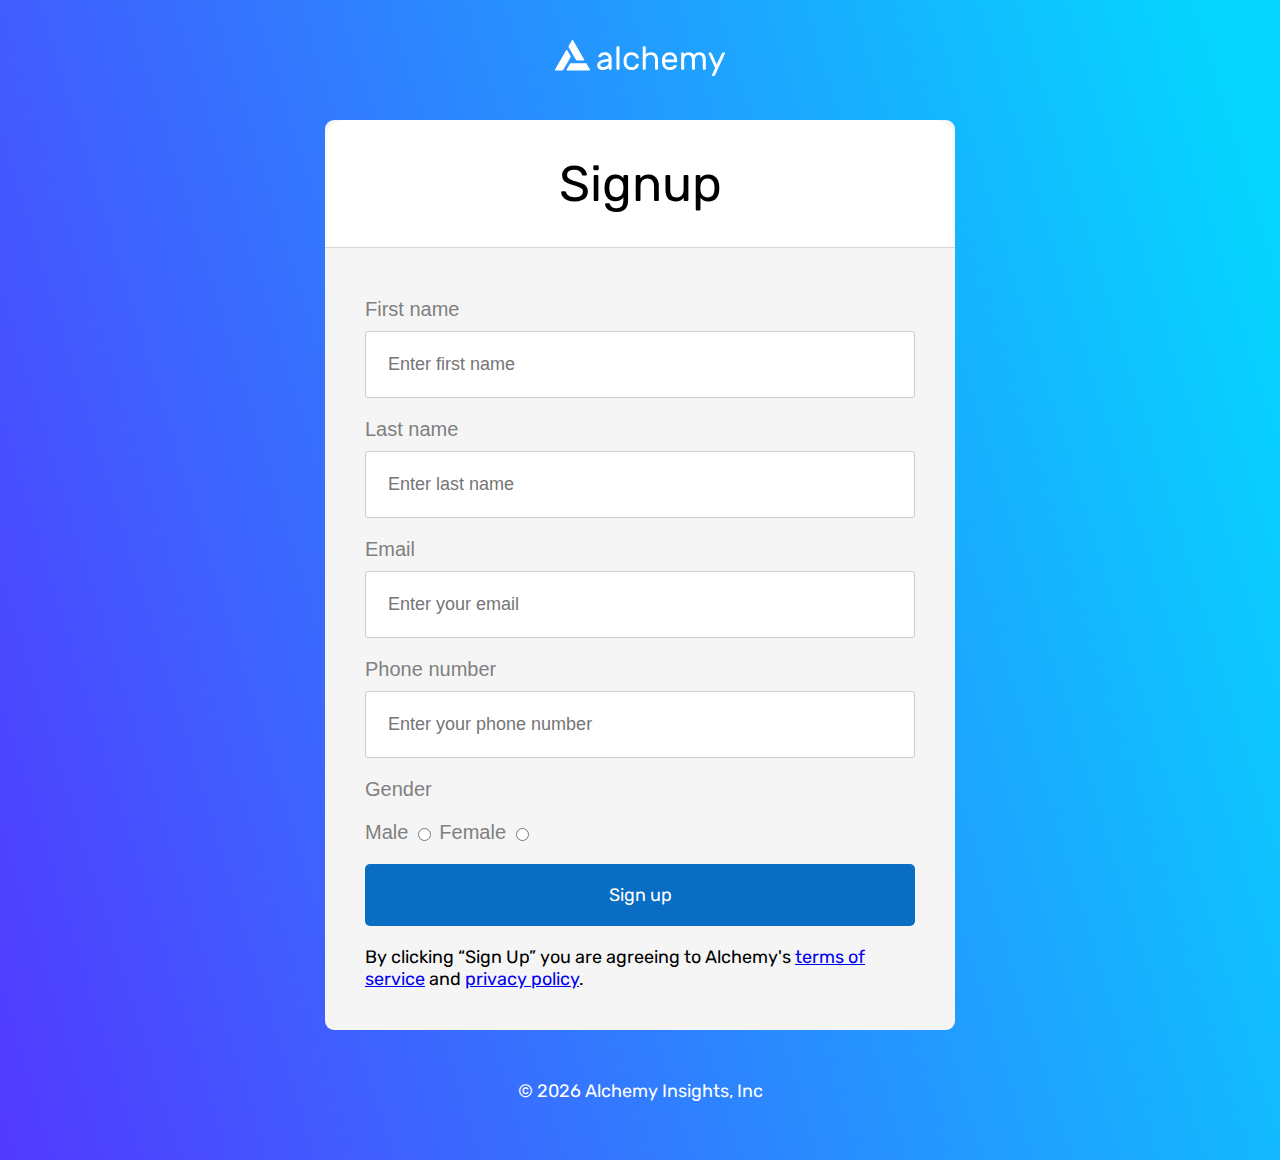
<file: sign-in.html>
<!DOCTYPE html>
<html lang="en">

<head>
    <meta charset="UTF-8">
    <meta http-equiv="X-UA-Compatible" content="IE=edge">
    <meta name="viewport" content="width=device-width, initial-scale=1.0">
    <title>sign-in</title>
    <link href="https://fonts.googleapis.com/css2?family=Rubik:wght@300;400&display=swap" rel="stylesheet">

    <style>
        * {
            box-sizing: border-box;
            font-family: 'Rubik', sans-serif;
            font-weight: 400;
        }
        
        body {
            margin: 0;
            padding: 0;
        }
        
        .form-heading {
            font-size: 25px;
            display: flex;
            justify-content: center;
            border-bottom: 1px solid #d5d5d5;
            background: #fff;
            border-top-left-radius: 20px;
            border-top-right-radius: 20px;
        }
        
        .background-color-wrapper {
            background: linear-gradient(252.98deg, #05D5FF 4.93%, #5533FF 103.69%);
            padding: 40px;
        }
        
        .wrapper {
            padding: 40px;
        }
        
        .form-container {
            display: flex;
            padding: 0px;
            flex-direction: column;
        }
        
        .gender-grup {
            display: flex;
            flex-direction: column;
        }
        
        .radio-class {
            display: flex;
            align-items: center;
            margin-bottom: 10px;
            column-gap: 5px;
        }
        
        h2 {
            font-family: Arial, Helvetica, sans-serif;
            font-weight: 500;
            font-size: 30px;
            margin-top: 0;
        }
        
        .form-box {
            display: block;
            background-color: #F5F5F5;
            font-size: 15px;
            font-weight: 700;
            max-width: 100%;
            width: 630px;
            margin: 0 auto;
            border-radius: 9px;
        }
        
        .input {
            padding: 22px;
            margin-bottom: 10px;
            border: 1px solid #ccc;
            font-family: Arial, Helvetica, sans-serif;
            max-width: 100%;
            width: 100%;
            border-radius: 3px;
            font-size: 18px;
        }
        
        label {
            display: block;
            margin-bottom: 10px;
            margin-top: 10px;
            font-family: Arial, Helvetica, sans-serif;
            font-size: 20px;
            color: gray;
        }
        
        .css-uqoyt3 {
            font-size: 18px;
        }
        
        .btn {
            cursor: pointer;
            padding: 20px;
            background-color: #0a6dc4;
            border: none;
            color: white;
            border-radius: 5px;
            font-size: 18px;
            margin-bottom: 20px;
        }
        
        .btn:hover {
            background-color: #137bd6;
            box-shadow: rgba(0, 0, 0, 0.35) 0px 5px 15px;
        }
        
        .errortext {
            display: block;
            color: red;
            font-size: 17px;
            margin: 0;
        }
        
        .alchemy-white-logo-container {
            display: block;
            text-align: center;
            padding-bottom: 40px;
        }
        
        .alchemy-white-logo-container>img {
            max-width: 100%;
            width: 170px;
        }
        
        .sign-up-footer-small-heading {
            text-align: center;
            color: white;
            font-size: 18px;
            margin-top: 50px;
        }
    </style>

</head>

<body>
    <div class="background-color-wrapper">
        <div class="alchemy-white-logo-container">
            <img src="./img/alchemy-white -logo.svg">
        </div>
        <div class="form-box">
            <div class="form-heading">
                <h1>Signup</h1>
            </div>
            <div class="wrapper">
                <form class="form-container">
                    <div class="form-group">
                        <label class='name' for="fname">First name</label>
                        <input class="input alpha" type="text" id="first_name" placeholder="Enter first name" name="fname" autocomplete='off'>
                        <h3 class="errortext" id="fnamecheck_error"></h3>
                    </div>
                    <div class="form-group">
                        <label for="lname">Last name</label>
                        <input class="input alpha" type="text" id="last_name" placeholder="Enter last name" name="lname" autocomplete='off'>
                        <h3 class="errortext" id="lnamecheck_error"></h3>
                    </div>
                    <div class="form-group">
                        <label for="lname">Email</label>
                        <input class="input" type="text" id="email" placeholder="Enter your email" name="email" autocomplete='off'>
                        <h3 class="errortext" id="emailcheck_error"></h3>
                    </div>
                    <div class="form-group">
                        <label for="phone_number">Phone number</label>
                        <input class="input" maxlength="10" placeholder="Enter your phone number" type="text" id="phone" name="integer" autocomplete='off'>
                        <h3 class="errortext" id="phonecheck_error"></h3>
                    </div>

                    <div class="gender-grup">
                        <label class="gender-title" for="Gender">Gender</label>

                        <div class="radio-class">
                            <label for="gender_male">Male
  </label>
                            <input class="radio-btn" type="radio" id="gender_male" value="male" name="gender">
                            <label for="gender_female">Female</label>
                            <input class="radio-btn" type="radio" id="gender_female" value="female" name="gender">
                        </div>
                    </div>
                    <input class="btn" type="submit" value="Sign up">
                </form>
                <div class="css-uqoyt3">By clicking “Sign Up” you are agreeing to Alchemy's
                    <!-- --><a href="https://www.alchemy.com/policies/terms" target="_blank" class="css-1dqcf5">terms of service</a>
                    <!-- -->and&nbsp;<a href="https://www.alchemy.com/policies/privacy-policy" target="_blank" class="css-1dqcf5">privacy policy</a>.</div>
            </div>
        </div>
        <p class="sign-up-footer-small-heading margin-11 ">©
            <script>
                document.write(new Date().getFullYear())
            </script> Alchemy Insights, Inc
        </p>
    </div>
</body>

</html>
</file>
